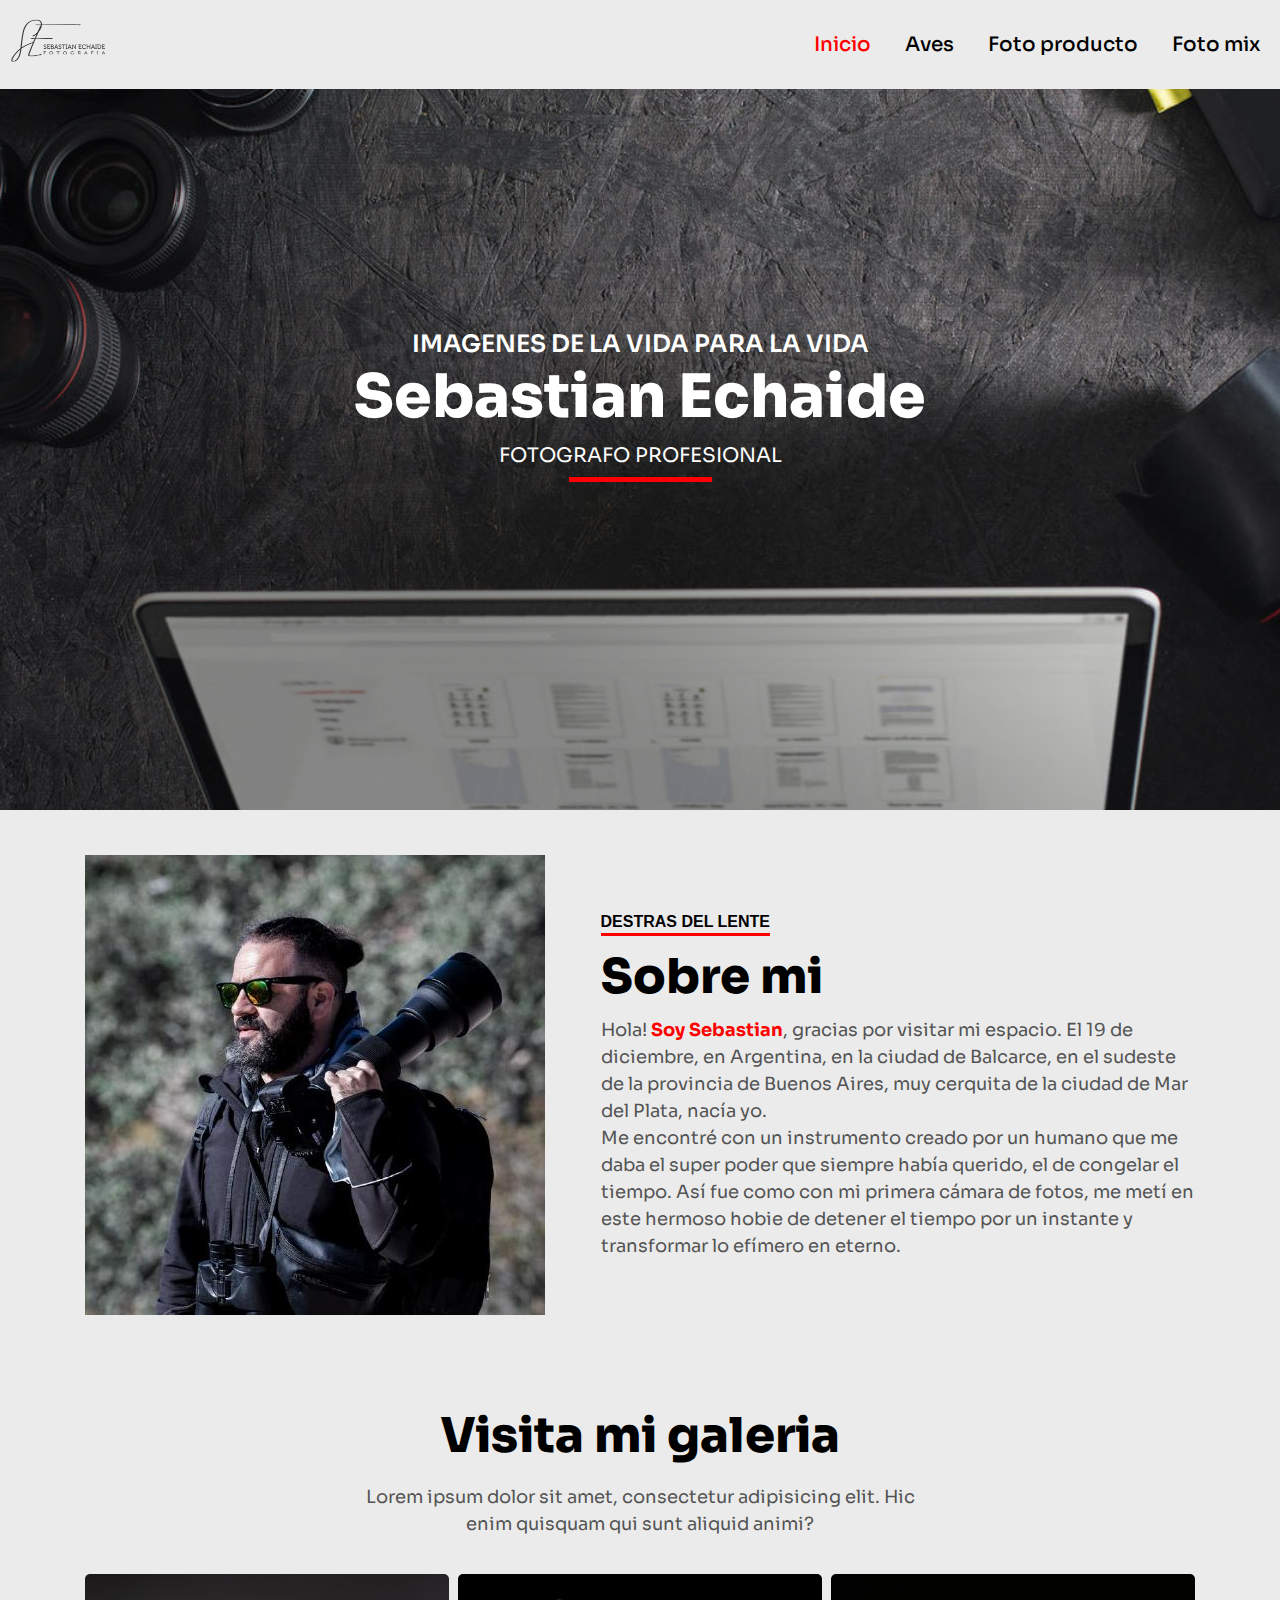
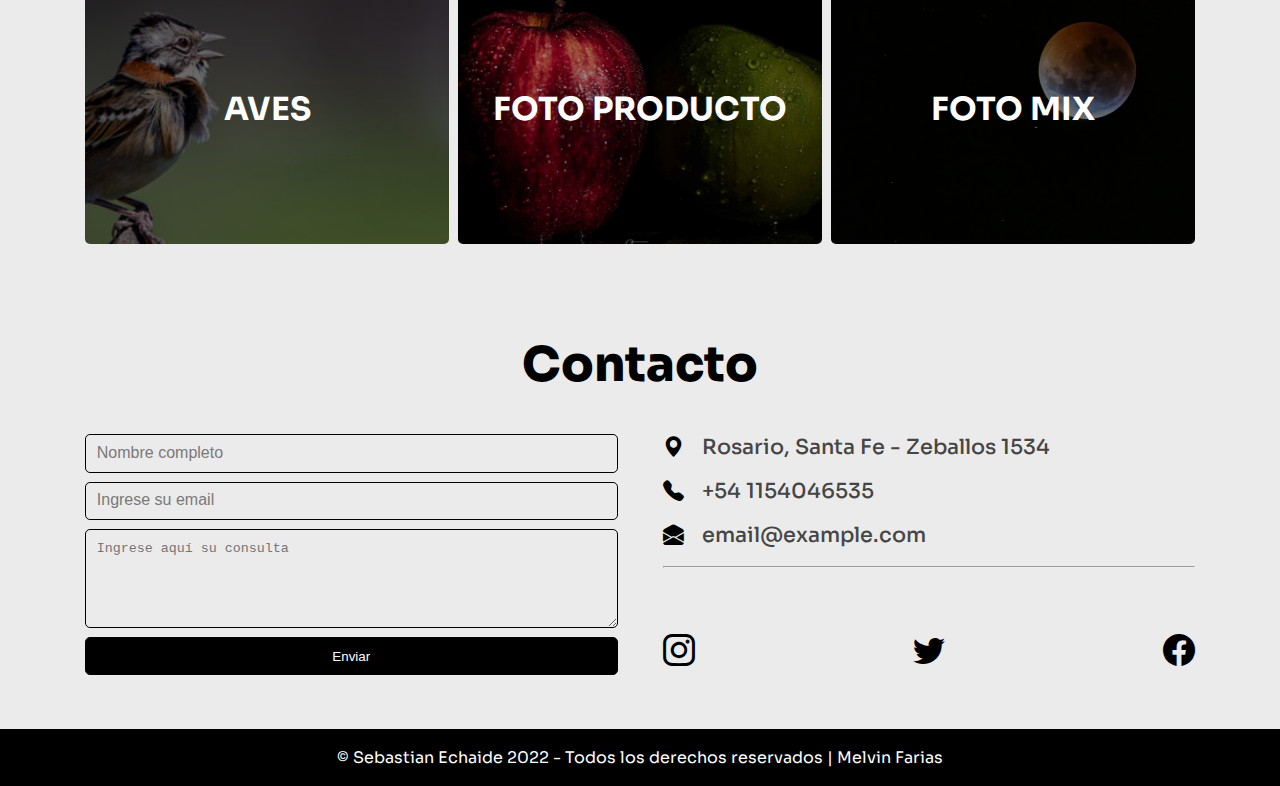
<file: index.html>
<!DOCTYPE html>
<html lang="en">

<head>
    <meta charset="UTF-8">
    <meta http-equiv="X-UA-Compatible" content="IE=edge">
    <meta name="viewport" content="width=device-width, initial-scale=1.0">
    <title>Document</title>
    <link rel="stylesheet" href="sitioFotografia.css">
    <link rel="icon" type="image/x-icon" href="assets/img/bannerA.jpg">

</head>

<body>
    
    <header>

    <!--Navbar-->
    <div class="nav">
        <input type="checkbox" id="nav-check">
        <div class="nav-header">
          <div class="nav-title">
            <img src="./assets/img/logo.png" alt="Logo" width="100">
          </div>
        </div>
        <div class="nav-btn">
          <label for="nav-check">
            <span></span>
            <span></span>
            <span></span>
          </label>
        </div>
        
        <div class="nav-links">
          <a href="#" id="active">Inicio</a>
          <a href="aves.html">Aves</a>
          <a href="foto-producto.html" >Foto producto</a>
          <a href="foto-mix.html" >Foto mix</a>
        </div>
    </div>

    <!--Banner-->
    <div class="banner-container">

        <div class="text-container">

            <h5>imagenes de la vida para la vida</h5>

            <h1>Sebastian Echaide</h1>

            <h3>Fotografo profesional</h3>

            <div class="linea"></div>

        </div>

       

    </div>

    </header>
    
    <main>
      
      <!-- Sobre mi -->
      <section class="container-about-me container">

        <div class="about-me-img">
          <img src="assets/img/avatar.jpg" alt="Avatar">
        </div>

        <div class="about-me-text">

          <h4 id="title4">destras del lente</h4>

       
          <h2>Sobre mi</h2>

          <p>Hola! <span id="resaltar">Soy Sebastian</span>, gracias por visitar mi espacio.
            El 19 de diciembre, en Argentina, en la ciudad de Balcarce, en el sudeste de la provincia de Buenos Aires, muy cerquita de la ciudad de Mar del Plata, nacía yo.
            <br>
            Me encontré con un instrumento creado por un humano que me daba el super poder que siempre había querido, el de congelar el tiempo. Así fue como con mi primera cámara de fotos, me metí en este hermoso hobie de detener el tiempo por un instante y transformar lo efímero en eterno.</p>


        </div>

      </section>

      <!-- Galeria -->
      <section class="container-galery container">
        
        <h2>Visita mi galeria</h2>

        <p>Lorem ipsum dolor sit amet, consectetur adipisicing elit. Hic enim quisquam qui sunt aliquid animi?</p>
      
        <div class="container-galery-img">

        <a href="aves.html">

          <div class="container-galery-box1">

            <h3>AVES</h3>

          </div>

        </a>

        <a href="foto-producto.html">

          <div class="container-galery-box2">

            <h3>FOTO PRODUCTO</h3>

          </div>

        </a>

        <a href="foto-mix.html">
          
          <div class="container-galery-box3">

            <h3>FOTO MIX</h3>

          </div>

        </a>

        </div>

      </section>

      <!--Contacto-->
      <section class="container-contact container">

        <h2>Contacto</h2>
      <br>
      <div class="container-main-form">
       
        <div class="container-form">

          <form class="form1">

            <input type="text" name="" id="" placeholder="Nombre completo" required>
            
            <input type="email" name="" id="" placeholder="Ingrese su email" required>
            
            <textarea name="" id="" cols="30" rows="5" placeholder="Ingrese aquí su consulta"></textarea >
            
            <input type="button" value="Enviar" id="btn">

          </form>

        </div>


        <div class="container-form-text">
          
        <div class="info-container">

          <div class="icon-container"></div>

          <!--Icono-->
          <i class="bi bi-geo-alt-fill"></i>

          <div class="info-p-container">

            <p>Rosario, Santa Fe - Zeballos 1534</p>

          
          </div>

        </div>

        <div class="info-container">

          <i class="bi bi-telephone-fill"></i>

          <p>+54 1154046535</p>

        </div>

        <div class="info-container">

          <i class="bi bi-envelope-open-fill"></i>
          <p>email@example.com</p>

        </div>
<hr>

        <div class="container-social-icon">

          <i class="bi bi-instagram"></i>
          <i class="bi bi-twitter"></i>
          <i class="bi bi-facebook"></i>

        </div>


        </div>


      </div>
      

      </section>

    </main>

    <footer class="container-footer">

      <p>&copy; Sebastian Echaide 2022 - Todos los derechos reservados | Melvin Farias</p>

    </footer>


</body>

</html>
</file>
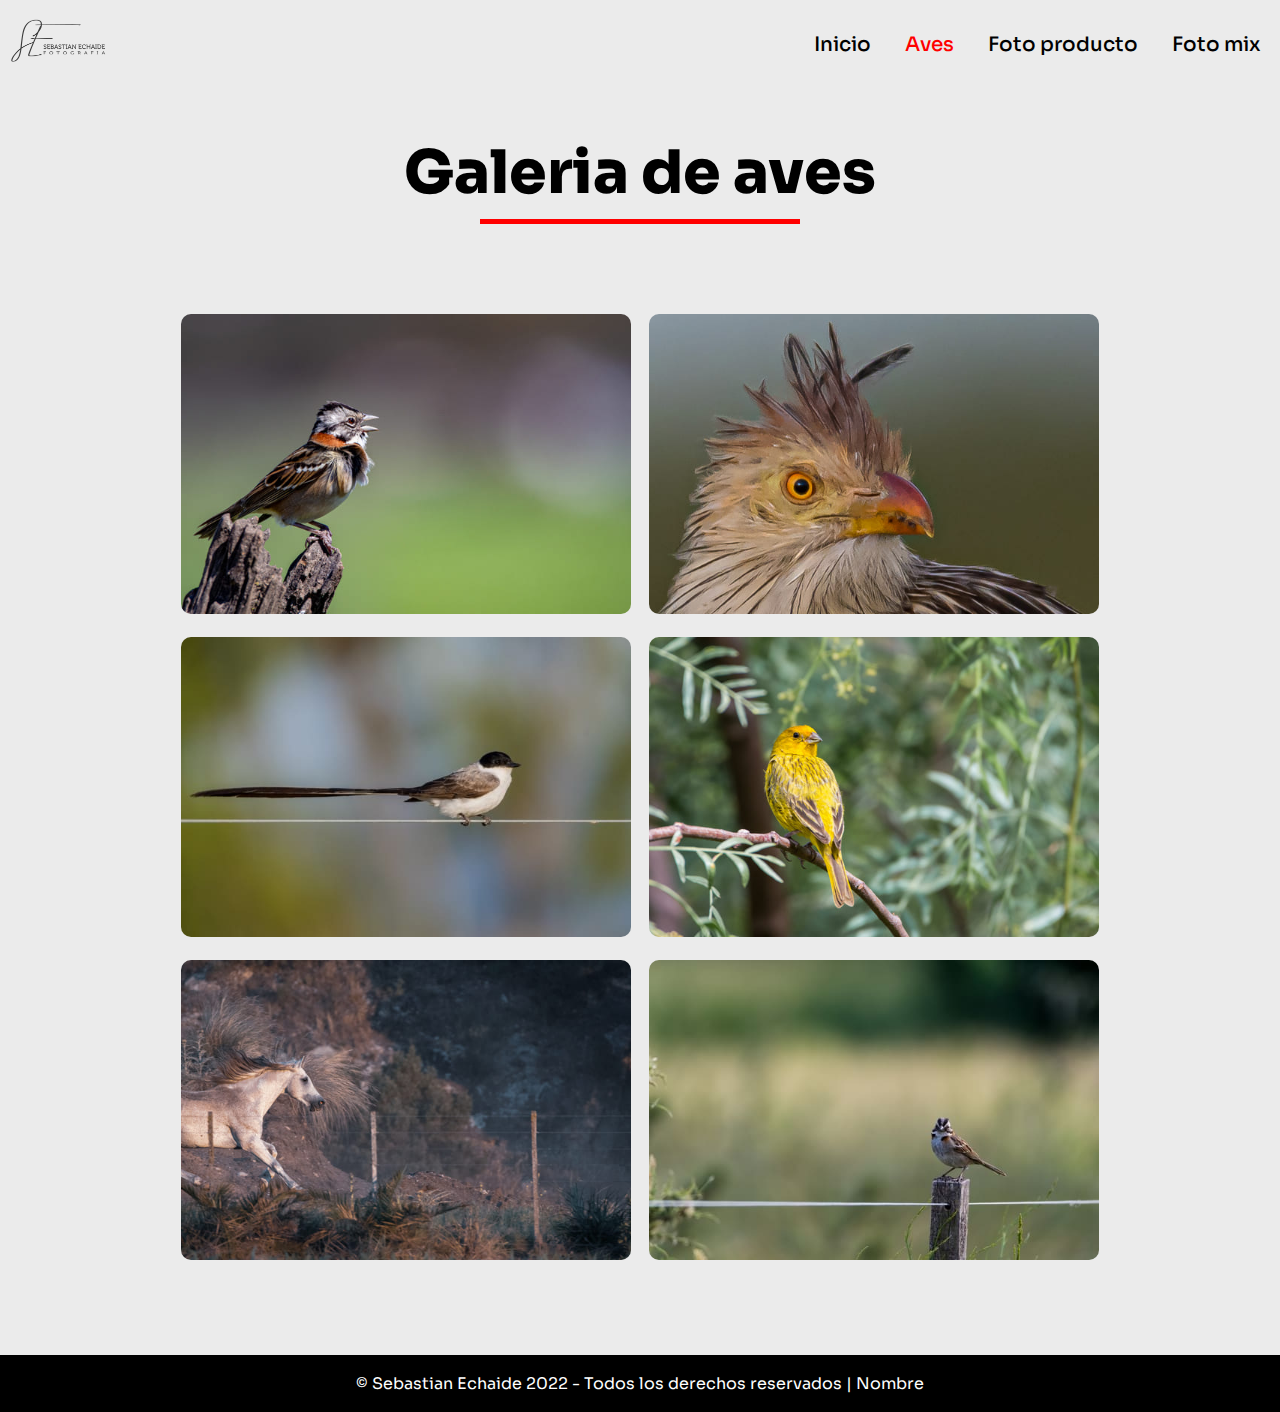
<file: aves.html>
<!DOCTYPE html>
<html lang="en">
<head>
    <meta charset="UTF-8">
    <meta http-equiv="X-UA-Compatible" content="IE=edge">
    <meta name="viewport" content="width=device-width, initial-scale=1.0">
    <title>Sebastian Echaide - Fotografia</title>

    <!-- Stilo de pagina -->
    <link rel="stylesheet" href="sitioFotografia.css">

    <!-- Icono de pagina -->
    <link rel="icon" type="image/x-icon" href="assets/img/logobeta.ico">

    <!--Paquete de iconos-->
    <link rel="stylesheet" href="https://cdn.jsdelivr.net/npm/bootstrap-icons@1.9.1/font/bootstrap-icons.css">

</head>
<body>

    <header>

    <!--Navbar-->
    <div class="nav">
        <input type="checkbox" id="nav-check">
        <div class="nav-header">
          <div class="nav-title">
            <img src="assets/img/logo.png" alt="Logo" width="100">
          </div>
        </div>
        <div class="nav-btn">
          <label for="nav-check">
            <span></span>
            <span></span>
            <span></span>
          </label>
        </div>

        <div class="nav-links">
          <a href="index.html">Inicio</a>
          <a href="#" id="active">Aves</a>
          <a href="foto-producto.html" >Foto producto</a>
          <a href="foto-mix.html" >Foto mix</a>
        </div>
    </div>

    </header>

    <main class="main-galery">

        <div class="text-container galey-text">

            <h1>Galeria de aves</h1>

            <div class="linea"></div>

        </div>


        <section class="container-galery-main">

            <div class="box-img1">
                <img src="assets/img/aves/pic1.jpg" alt="" width="100%">
            </div>

            <div class="box-img1">
                <img src="assets/img/aves/pic2.jpg" alt="" width="100%">
            </div>

            <div class="box-img1">
                <img src="assets/img/aves/pic3.jpg" alt="" width="100%">
            </div>

            <div class="box-img1">
                <img src="assets/img/aves/pic4.jpg" alt="" width="100%">
            </div>

            <div class="box-img1">
                <img src="assets/img/aves/pic5.jpg" alt="" width="100%">
            </div>

            <div class="box-img1">
                <img src="assets/img/aves/pic6.jpg" alt="" width="100%">
            </div>

        </section>

    </main>









    <footer class="container-footer">

        <p>&copy; Sebastian Echaide 2022 - Todos los derechos reservados | Nombre</p>

      </footer>


  </body>
  </html>
</file>
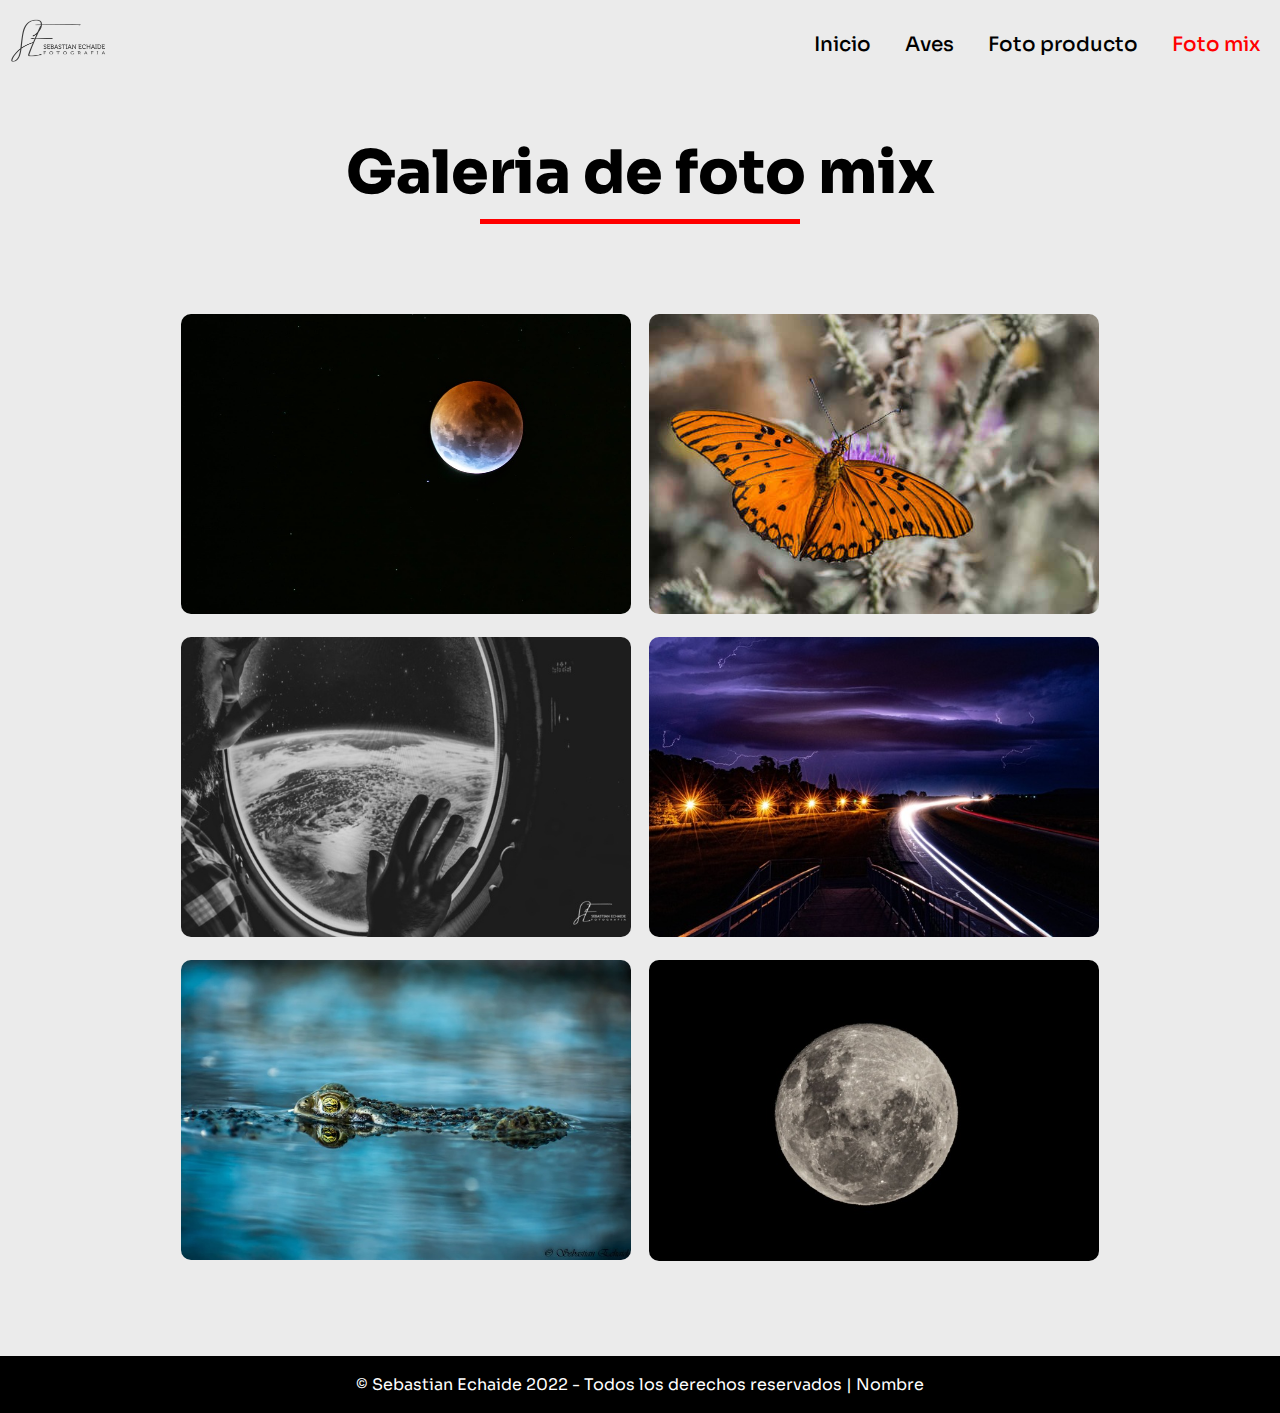
<file: foto-mix.html>
<!DOCTYPE html>
<html lang="en">
<head>
    <meta charset="UTF-8">
    <meta http-equiv="X-UA-Compatible" content="IE=edge">
    <meta name="viewport" content="width=device-width, initial-scale=1.0">
    <title>Sebastian Echaide - Fotografia</title>

    <!-- Stilo de pagina -->
    <link rel="stylesheet" href="sitioFotografia.css">

    <!-- Icono de pagina -->
    <link rel="icon" type="image/x-icon" href="./assets/img/logobeta.ico">

    <!--Paquete de iconos-->
    <link rel="stylesheet" href="https://cdn.jsdelivr.net/npm/bootstrap-icons@1.9.1/font/bootstrap-icons.css">

</head>
<body>

    <header>

    <!--Navbar-->
    <div class="nav">
        <input type="checkbox" id="nav-check">
        <div class="nav-header">
          <div class="nav-title">
            <img src="./assets/img/logo.png" alt="Logo" width="100">
          </div>
        </div>
        <div class="nav-btn">
          <label for="nav-check">
            <span></span>
            <span></span>
            <span></span>
          </label>
        </div>

        <div class="nav-links">
          <a href="index.html">Inicio</a>
          <a href="aves.html" >Aves</a>
          <a href="foto-producto.html">Foto producto</a>
          <a href="#" id="active">Foto mix</a>
        </div>
    </div>

    </header>

    <main class="main-galery">

        <div class="text-container galey-text">

            <h1>Galeria de foto mix</h1>

            <div class="linea"></div>

        </div>


        <section class="container-galery-main">

            <div class="box-img1">
                <img src="assets/img/foto-mix/mix1.jpg" alt="" width="100%">
            </div>

            <div class="box-img1">
                <img src="assets/img/foto-mix/mix7.jpg" alt="" width="100%">
            </div>

            <div class="box-img1">
                <img src="assets/img/foto-mix/mix3.jpg" alt="" width="100%">
            </div>

            <div class="box-img1">
                <img src="assets/img/foto-mix/mix4.jpg" alt="" width="100%">
            </div>

            <div class="box-img1">
                <img src="assets/img/foto-mix/mix5.jpg" alt="" width="100%">
            </div>

            <div class="box-img1">
                <img src="assets/img/foto-mix/mix6.jpg" alt="" width="100%">
            </div>

        </section>

    </main>









    <footer class="container-footer">

        <p>&copy; Sebastian Echaide 2022 - Todos los derechos reservados | Nombre</p>

      </footer>


  </body>
  </html>
</file>
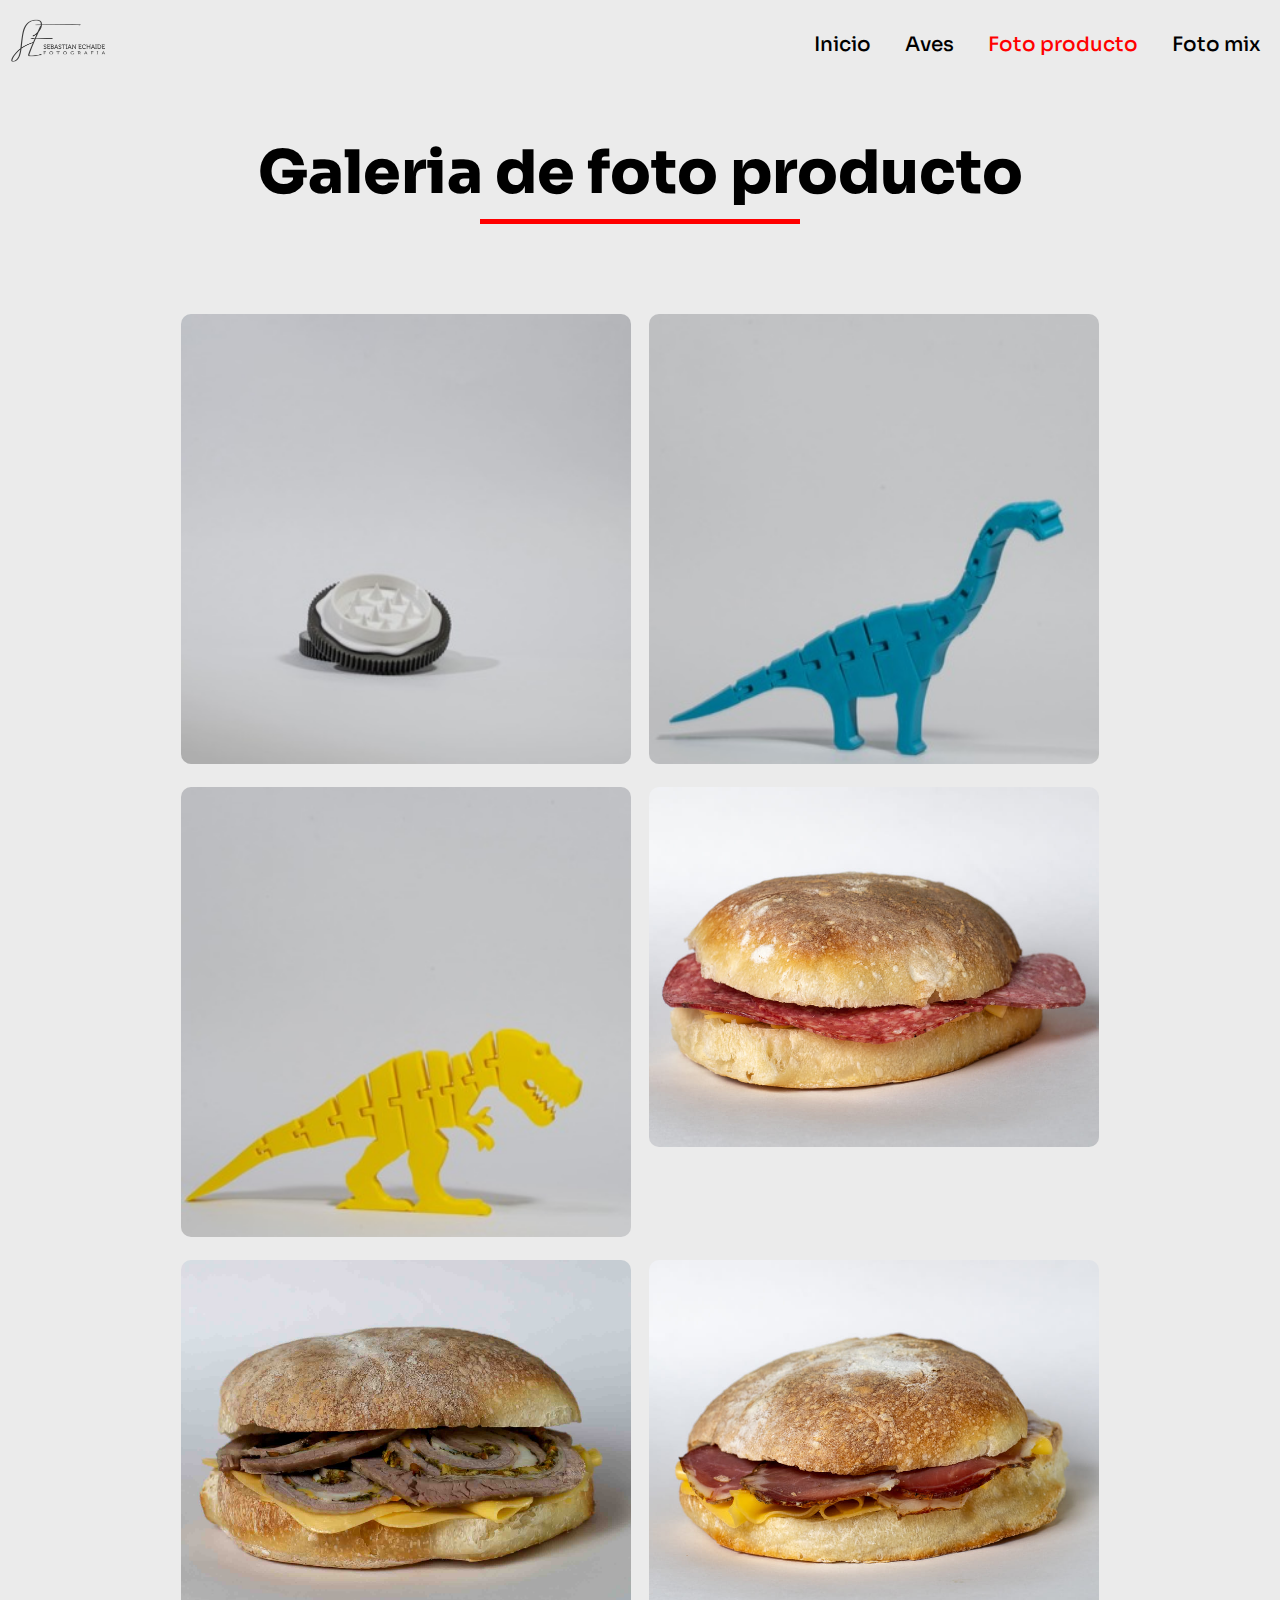
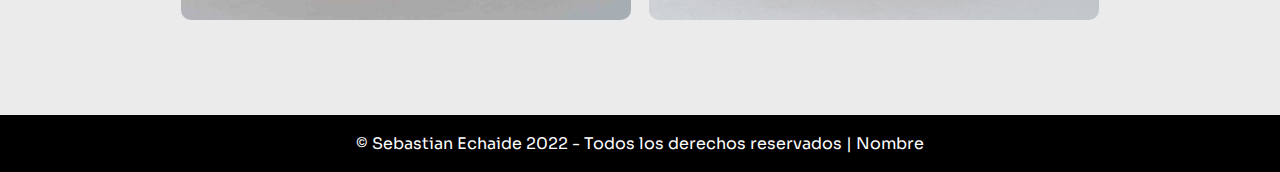
<file: foto-producto.html>
<!DOCTYPE html>
<html lang="en">
<head>
    <meta charset="UTF-8">
    <meta http-equiv="X-UA-Compatible" content="IE=edge">
    <meta name="viewport" content="width=device-width, initial-scale=1.0">
    <title>Sebastian Echaide - Fotografia</title>

    <!-- Estilo de pagina -->
    <link rel="stylesheet" href="sitioFotografia.css">

    <!-- Icono de pagina -->
    <link rel="icon" type="image/x-icon" href="assets/img/logobeta.ico">

    <!--Paquete de iconos-->
    <link rel="stylesheet" href="https://cdn.jsdelivr.net/npm/bootstrap-icons@1.9.1/font/bootstrap-icons.css">

</head>
<body>

    <header>

    <!--Navbar-->
    <div class="nav">
        <input type="checkbox" id="nav-check">
        <div class="nav-header">
          <div class="nav-title">
            <img src="assets/img/logo.png" alt="Logo" width="100">
          </div>
        </div>
        <div class="nav-btn">
          <label for="nav-check">
            <span></span>
            <span></span>
            <span></span>
          </label>
        </div>

        <div class="nav-links">
          <a href="index.html">Inicio</a>
          <a href="aves.html" >Aves</a>
          <a href="#" id="active">Foto producto</a>
          <a href="foto-mix.html" >Foto mix</a>
        </div>
    </div>

    </header>

    <main class="main-galery">

        <div class="text-container galey-text">

            <h1>Galeria de foto producto</h1>

            <div class="linea"></div>

        </div>


        <section class="container-galery-main">

            <div class="box-img1">
                <img src="assets/img/foto-producto/producto1.jpg" alt="" width="100%">
            </div>

            <div class="box-img1">
                <img src="assets/img/foto-producto/producto2.jpg" alt="" width="100%">
            </div>

            <div class="box-img1">
                <img src="assets/img/foto-producto/producto3.jpg" alt="" width="100%">
            </div>

            <div class="box-img1">
                <img src="assets/img/foto-producto/producto4.jpg" alt="" width="100%">
            </div>

            <div class="box-img1">
                <img src="assets/img/foto-producto/producto6.jpg" alt="" width="100%">
            </div>

            <div class="box-img1">
                <img src="assets/img/foto-producto/producto8.jpg" alt="" width="100%">
            </div>

        </section>

    </main>









    <footer class="container-footer">

        <p>&copy; Sebastian Echaide 2022 - Todos los derechos reservados | Nombre</p>

      </footer>


  </body>
  </html>
</file>
<file: sitioFotografia.css>
@import url('https://fonts.googleapis.com/css2?family=Sora:wght@100;200;300;400;500;600;700;800&display=swap');
@import url("https://cdn.jsdelivr.net/npm/bootstrap-icons@1.9.1/font/bootstrap-icons.css");

* {
    margin: 0;
    padding: 0;
    box-sizing: border-box;
}
  
  body {
    margin: 0px;
    font-family: 'Sora', sans-serif;
    background-color: #ebebeb;
  }
  
  .nav{
    display: flex;
    align-items: center;
    width: 100%;
    background-color: #ebebeb;
    position: fixed;
  }
  
  .nav > .nav-header {
    display: inline;
  }
  
  .nav > .nav-header > .nav-title {
    display: inline-block;
    font-size: 22px;
    color: #fff;
    padding: 10px 10px 10px 10px;
  }
  
  .nav > .nav-btn {
    display: none;
  }
  
  /*caja*/
  .nav > .nav-links {
    display: inline;
    float: right;
    font-size: 18px;
    margin-left: auto;
  }
  
  /*letra*/
  .nav > .nav-links > a {
    display: inline-block;
    padding: 13px 20px 13px 10px;
    text-decoration: none;
    color: #000000;
    font-size: 20px;
    font-weight: 500;
    transition: 0.2s;
  }
  
  .nav > .nav-links > a:hover {
    transition: 0.3s;
    color: red;
  }
  
  .nav > #nav-check {
    display: none;
  }
  
  @media (max-width:600px) {
    .nav > .nav-btn {
      display: inline-block;
      position: absolute;
      right: 0px;
      top: 0px;
    }
    .nav > .nav-btn > label {
      display: inline-block;
      width: 50px;
      margin-top: 2vh;
      height: 50px;
      padding: 13px;
    }
    .nav > .nav-btn > label:hover,.nav  #nav-check:checked ~ .nav-btn > label {
      background-color: rgba(0, 0, 0, 0.3);
    }
    .nav > .nav-btn > label > span {
      display: block;
      width: 25px;
      height: 10px;
      border-top: 2px solid rgb(0, 0, 0);
    }
    .nav > .nav-links {
      position: absolute;
      display: block;
      width: 100%;
      background-color: rgba(0, 0, 0, 0.944);
      height: 0px;
      transition: all 0.3s ease-in;
      overflow-y: hidden;
      top: 90px;
      left: 0px;
    }
    .nav > .nav-links > a {
      display: block;
      width: 100%;
      color: white;
    }
    .nav > #nav-check:not(:checked) ~ .nav-links {
      height: 0px;
    }
    .nav > #nav-check:checked ~ .nav-links {
      height: calc(100vh - 50px);
      overflow-y: auto;
    }
  }

/*Banner*/

.banner-container{
    display: flex;
    background-image: url("assets/img/bannerA.jpg");
    background-repeat: no-repeat;
    background-size: cover;
    background-position: center;
    height: 90vh;
}

.text-container{
  margin: auto;
}

.text-container h5{
    color: white;
    text-align: center;
    font-size: 24px;
    text-transform: uppercase;
    font-weight: 600;
}

  .text-container h1{
  color: white;
  text-align: center;
  font-size: 60px;
  font-weight: 900;

}

.text-container h3{
  margin-top: 1vh;
  color: white;
  text-align: center;
  font-size: 20px;
  font-weight: 400;
  text-transform: uppercase;
}


.linea{
  height: 5px;
  width: 25%;
  background-color: red;
  display: flex;
  margin: auto;
  margin-top: 1vh;
}

#active{
  color: red;
}


/*Sobre nosotros*/
.container-about-me{
  margin-top: 5vh;
  margin-bottom: 5vh;
  display: flex;
  align-items: center;
  justify-content: center;
  gap: 5%;
}

.about-me-img{
  display: flex;
  margin: auto;
}

@media (max-width: 990px){

  .container-about-me{
    flex-wrap: wrap;
  }

  .about-me-img{
    display: flex;
    margin: auto;
    margin-bottom: 5vh;
  }

  .about-me-img img{
    width: 320px;
  }

}

.about-me-text p{
  line-height: 3vh;
  font-size: 18px;
  color: rgb(83, 83, 83);
}

.about-me-text h2{
  margin: 10px 0px 10px 0px;
  font-size: 3rem;
  font-weight: 900;
}

#title4 {
  margin-top: 0.1rem;
  border-bottom: 3px solid red;
  display: inline-block;
  padding-bottom: 2px;
  font-family: sans-serif;
}

.about-me-text h4{
  font-size: 1rem;
  text-transform: uppercase;
}

#resaltar{
  color: red;
  font-weight: bold;
}

.container {
  width: 100%;
  padding-right: 15px;
  padding-left: 15px;
  margin-right: auto;
  margin-left: auto;
} 


@media (min-width: 576px) {
  .container {
      width: 540px;
  }
}
@media (min-width: 768px) {
  .container {
      width: 720px;
  }
}
@media (min-width: 992px) {
  .container {
      width: 960px;
  }
}
@media (min-width: 1200px) {
  .container {
      width: 1140px;
  }
}


/*Galeria*/

.container-galery{
  margin-bottom: 10vh;
}

.container-galery h2{
  text-align: center;
  font-size: 3rem;
  margin-bottom: 2vh;
  margin-top: 10vh;
  font-weight: 900;
}

.container-galery p {
  text-align: center;
  display: flex;
  margin: auto;
  width: 50%;
  margin-bottom: 4vh;
  line-height: 3vh;
  font-size: 18px;
  color: rgb(83, 83, 83);
}


.container-galery-img{
  display: grid;
  grid-template-columns: repeat(3,1fr);
  grid-gap: 1vh;
}

.container-galery-box1{
  background-image: linear-gradient(to bottom, #00000098 0%, #0000008e 93%),url("./assets/img/aves/pic1.jpg");
  background-position: center;
  background-size: 190%;
  display: flex;
  align-items: center;
  background-repeat: no-repeat;
  height: 30vh;
  justify-content: center;
  transition: 0.3s;
  border-radius: 5px;
}

.container-galery-box1:hover{
  transition: 0.5s;
  background-position: center;
  background-size: 195%;
}

.container-galery-img h3{
  color: white;
  font-size: 2rem;
}


.container-galery-box2{
  background-image: linear-gradient(to bottom, #00000062 0%, #0000004b 93%),url(./assets/img/foto-producto/manzanas.jpg);
  background-position: center;
  background-size: 130%;
  display: flex;
  align-items: center;
  height: 30vh;
  justify-content: center;
  transition: 0.3s;
  border-radius: 5px;
}

.container-galery-box2:hover{
  transition: 0.5s;
  background-size: 135%;
}


.container-galery-box3{
  background-image: linear-gradient(to bottom, #00000098 0%, #0000008e 93%),url(./assets/img/foto-mix/mix1.jpg);
  background-position: center;
  background-size: 130%;
  display: flex;
  align-items: center;
  height: 30vh;
  justify-content: center;
  transition: 0.3s;
  border-radius: 5px;
}

.container-galery-box3:hover{
  transition: 0.5s;
  background-size: 135%;
}

.container-galery-img a{
  text-decoration: none;
}

@media (max-width: 992px){

  .container-galery h2{
    text-align: center;
    font-size: 2.4rem;
    margin-bottom: 2vh;
    margin-top: 10vh;
    font-weight: 900;
  }
  
  .container-galery p {
    text-align: center;
    display: flex;
    margin: auto;
    width: 98%;
    margin-bottom: 4vh;
    line-height: 3vh;
    font-size: 18px;
    color: rgb(83, 83, 83);
  }
  
  .container-galery-img{
    display: grid;
    grid-template-columns: repeat(2,1fr);
    grid-template-rows: repeat(2,1fr);
    grid-gap: 1vh;
  }
  
}

@media (max-width: 770px){
  .container-galery-img{
    display: grid;
    grid-template-columns: repeat(1,1fr);
    grid-template-rows: repeat(3,1fr);
    grid-gap: 1vh;
  }
  
}


/*Formulario*/

.container-main-form{
  display: flex;
}

.container-contact h2{
  text-align: center;
  font-size: 3rem;
  font-weight: 900;
  margin-bottom: 2vh;
  margin-top: 10vh;
}

.form1{
  display: flex;
  flex-direction: column;
}

.form1 input,textarea{
  margin-bottom: 1vh;
}

.info-container{
  display: flex;
  margin-bottom: 1vh;
}


.container-contact-icon p{
  display: flex;
  flex-direction: column;
}

.info-container p{
  margin-left: 2vh;
}

.container-social-icon{
  display: flex;
  justify-content: space-between;
}

.container-main-form{
 justify-content: center; 
}


.container-form input,textarea{
  padding: 1.2vh;
  border: none;
  border: 1px solid black;
  border-radius: 5px;
  background-color: transparent;
  outline: none;
}


.container-form-text{
  margin-left: 5vh;
}

.info-container{
  margin-bottom: 2vh;
}

#btn{
  background-color: black;
  color: white;
}

.container-social-icon{
  margin-top: 7vh;
}

.container-form{
  width: 100%;
}

.container-form-text{
  width: 100%;
}

.container-social-icon i{
  color:rgb(0, 0, 0);
  font-size: 2rem;
}

.info-container i{
  color:rgb(0, 0, 0);
  font-size: 1.3rem;
}

.info-container p{
  font-size: 1.3rem;
  color: rgb(70, 69, 69);
  font-weight: 500;
}

input::placeholder {
  font-size: 1rem;
  color: rgb(122, 121, 121);
  font-weight: 500;
}

.container-contact{
  margin-bottom: 5vh;
}

.container-footer{
  padding: 2vh;
  background-color: #000000;
}

.container-footer p{
  text-align: center;
  color: white;
}

@media (max-width: 636px){
  .container-main-form{
    display: flex;
    flex-wrap: wrap;
  }

  .container-form-text{
    margin-top: 5vh;
    margin-left: 0vh;
  }
  
}

/*Galeria*/
.main-galery{
  padding-top: 15vh;
}

.galey-text h1{
  color: black;
}

.container-galery-main{
  margin-top: 10vh;
}

.container-galery-main{
  display: flex;
  flex-wrap: wrap;
  gap: 2vh;
  justify-content: center;
  margin-bottom: 10vh;
}

.container-galery-main img{
  border-radius: 10px;
}

.box-img1{
  width: 50vh;
}

@media (max-width: 636px){
  .galey-text h1{
    font-size: 2rem;
    display: flex;
    width: 70%;
    margin: auto;
  }

  
.container-galery{
  margin-left: 1vh;
  margin-right: 1vh;
}
}
</file>
